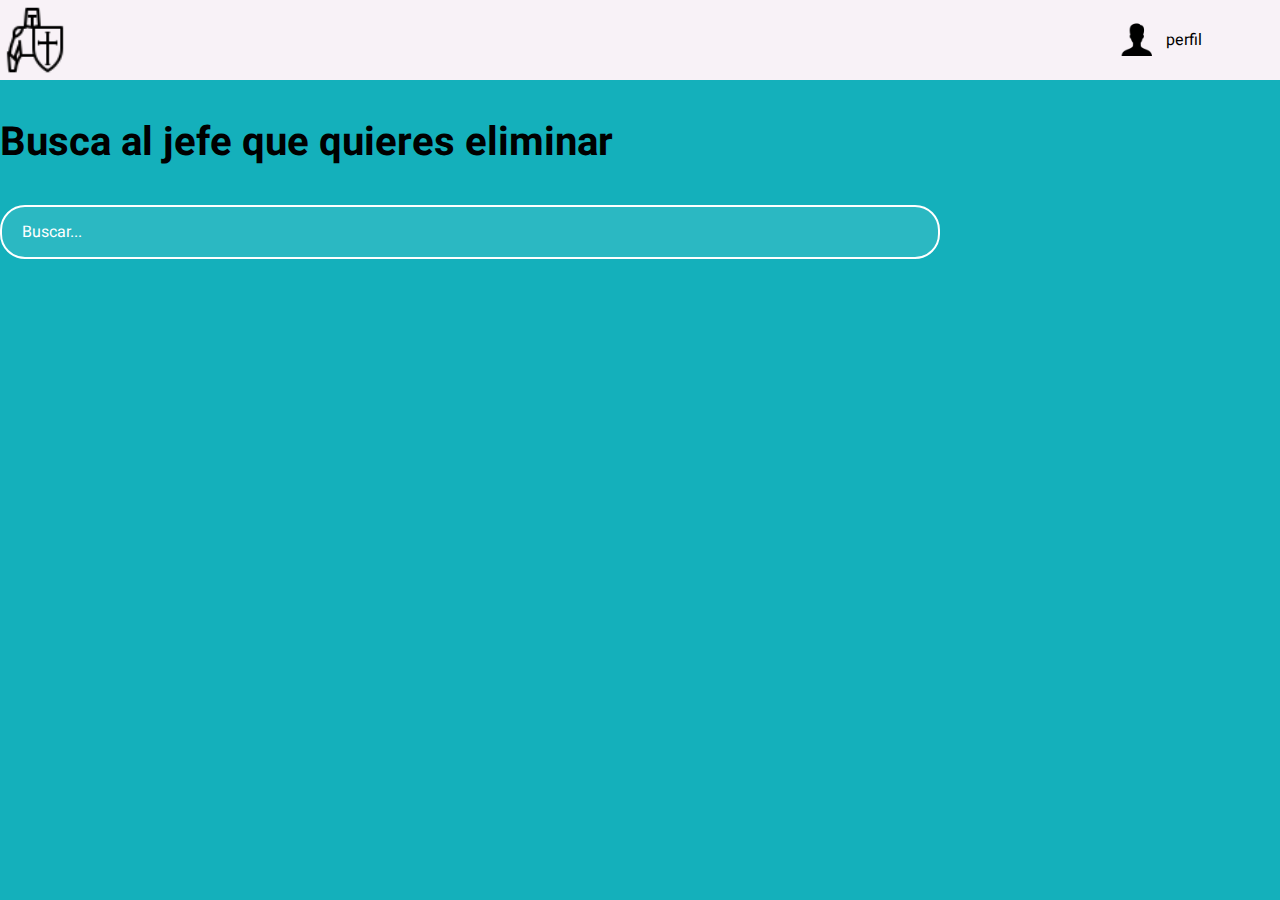
<file: index.html>
<!DOCTYPE html>
<htmllang="en">
<head>
    
    </style>
    <metacharset="UTF-8">
    <metaname="viewport"content="width=device-width, initial-scale=1.0">
    <title>Header</title>
    <link rel="preconnect" href="https://fonts.gstatic.com">
    <link href="https://fonts.googleapis.com/css2?family=Heebo:wght@500&display=swap" rel="stylesheet">
</head>
    <style>
        body{
            margin: 0px;
            background-color: rgb(20, 176, 187);
            font-family: 'Heebo', sans-serif;

        }
        .header{
            background-color: rgb(248, 242, 247);
            width: 100%;
            height: 80px;
            display: flex;
            justify-content: space-between;
            align-items: center;
        }
        .header__img{
            width: 70px;
        }

        .header__menu{
            margin-right: 70px;
        }

        .header__menu ul {
            display:none;
            list-style: none;
            padding: 0px;
            position: absolute;
            width: 100px;   
            text-align: right;
            margin: 0px 0px 0px -14px;
        }

        .header__menu:hover ul, ul:hover{
            display: block; 
        }

        .header__menu li {
            margin: 10px 0px;
        }

        
        .header__menu li a {
           color: black;
           text-decoration: none;
        }


        .header__menu li a:hover {
           
           text-decoration: underline;
        }

        .header__menu--profile{
            margin-right: 8px;
            display: flex;
            align-items: center;

        }

        .header__menu--profile img{
            margin-right: 10px;
            width: 40px;
            

        }


        
        .header__menu--profile p{
            margin: 0px;
            color: black;


        }

        .main {
            height: 300px;
        }

        .main__title{
            color: black;
            font-size: 40px;
        }

        .input {
            background-color: rgba(255,255,255, 0.1);
            border: 2px solid white;
            border-radius: 25px;
            color: black;
            font-family: 'Heebo', sans-serif;
            font-size: 16px;
            height: 50px;
            padding: 0px 20px;
            width: 70%;
        }

        ::placeholder{
            color: white;
        }
    </style>

<body>
 <header class="header">
    <img class="header__img" src="./knight.png" alt="">
    <div class="header__menu" >
     <div class="header__menu--profile">
       <img src="./usuario.png" alt="user">
       <p>perfil</p>
     </div>
     <ul>
         <li><a href="/">Cuenta</a></li>
         <li><a href="/">Cerrar sesión</a></li>
     </ul>
   </div>
 </header>
 
 <section class="main"> 
     <h2 class="main__title">Busca al jefe que quieres eliminar</h2>
     <input class="input" tipe="text" placeholder="Buscar...">
 </section>
</body>
</html>
</file>
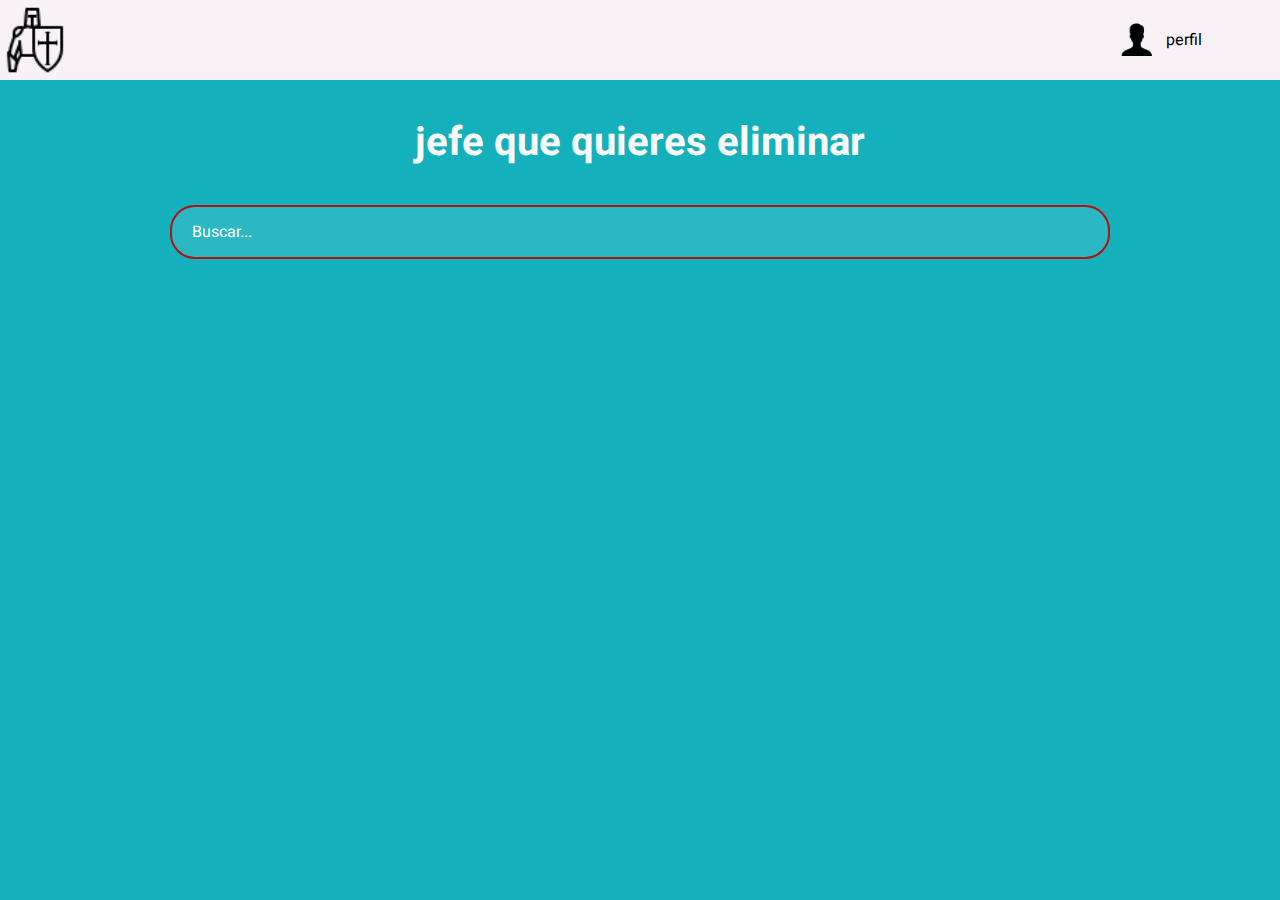
<file: components/header.html>
<!DOCTYPE html>
<htmllang="en">
<head>
    
    </style>
    <metacharset="UTF-8">
    <metaname="viewport"content="width=device-width, initial-scale= "1.0">
    <title>Header</title>
    <link rel="preconnect" href="https://fonts.gstatic.com">
    <link href="https://fonts.googleapis.com/css2?family=Heebo:wght@500&display=swap" rel="stylesheet">
</head>
    <style>
        body{
            margin: 0px;
            background-color: rgb(20, 176, 187);
            font-family: 'Heebo', sans-serif;

        }
        .header{
            background-color: rgb(248, 242, 247);
            width: 100%;
            height: 80px;
            display: flex;
            justify-content: space-between;
            align-items: center;
        }
        .header__img{
            width: 70px;
        }

        .header__menu{
            margin-right: 70px;
        }

        .header__menu ul {
            display:none;
            list-style: none;
            padding: 0px;
            position: absolute;
            width: 100px;   
            text-align: right;
            margin: 0px 0px 0px -14px;
        }

        .header__menu:hover ul, ul:hover{
            display: block; 
        }

        .header__menu li {
            margin: 10px 0px;
        }

        
        .header__menu li a {
           color: black;
           text-decoration: none;
        }


        .header__menu li a:hover {
           
           text-decoration: underline;
        }

        .header__menu--profile{
            margin-right: 8px;
            display: flex;
            align-items: center;

        }

        .header__menu--profile img{
            margin-right: 10px;
            width: 40px;
            

        }


        
        .header__menu--profile p{
            margin: 0px;
            color: black;


        }

        .main {
            height: 300px;
            text-align: center;
        }

        .main__title{
            color: rgb(250, 249, 249);
            font-size: 40px;
        }

        .input {
            background-color: rgba(255,255,255, 0.1);
            border: 2px solid rgb(177, 18, 18);
            border-radius: 25px;
            color: rgb(253, 250, 250);
            font-family: 'Heebo', sans-serif;
            font-size: 16px;
            height: 50px;
            padding: 0px 20px;
            width: 70%;
            
        }

        ::placeholder{
            color: white;
        }
    </style>

<body>
 <header class="header">
    <img class="header__img" src="../assets/knight.png" alt="">
    <div class="header__menu" >
     <div class="header__menu--profile">
       <img src="../assets/usuario.png" alt="user">
       <p>perfil</p>
     </div>
     <ul>
         <li><a href="/">Cuenta</a></li>
         <li><a href="/">Cerrar sesión</a></li>
     </ul>
   </div>
 </header>
 
 <section class="main"> 
     <h2 class="main__title">jefe que quieres eliminar</h2>
     <input class="input" tipe="text" placeholder="Buscar...">
 </section>
</body>
</html>
</file>
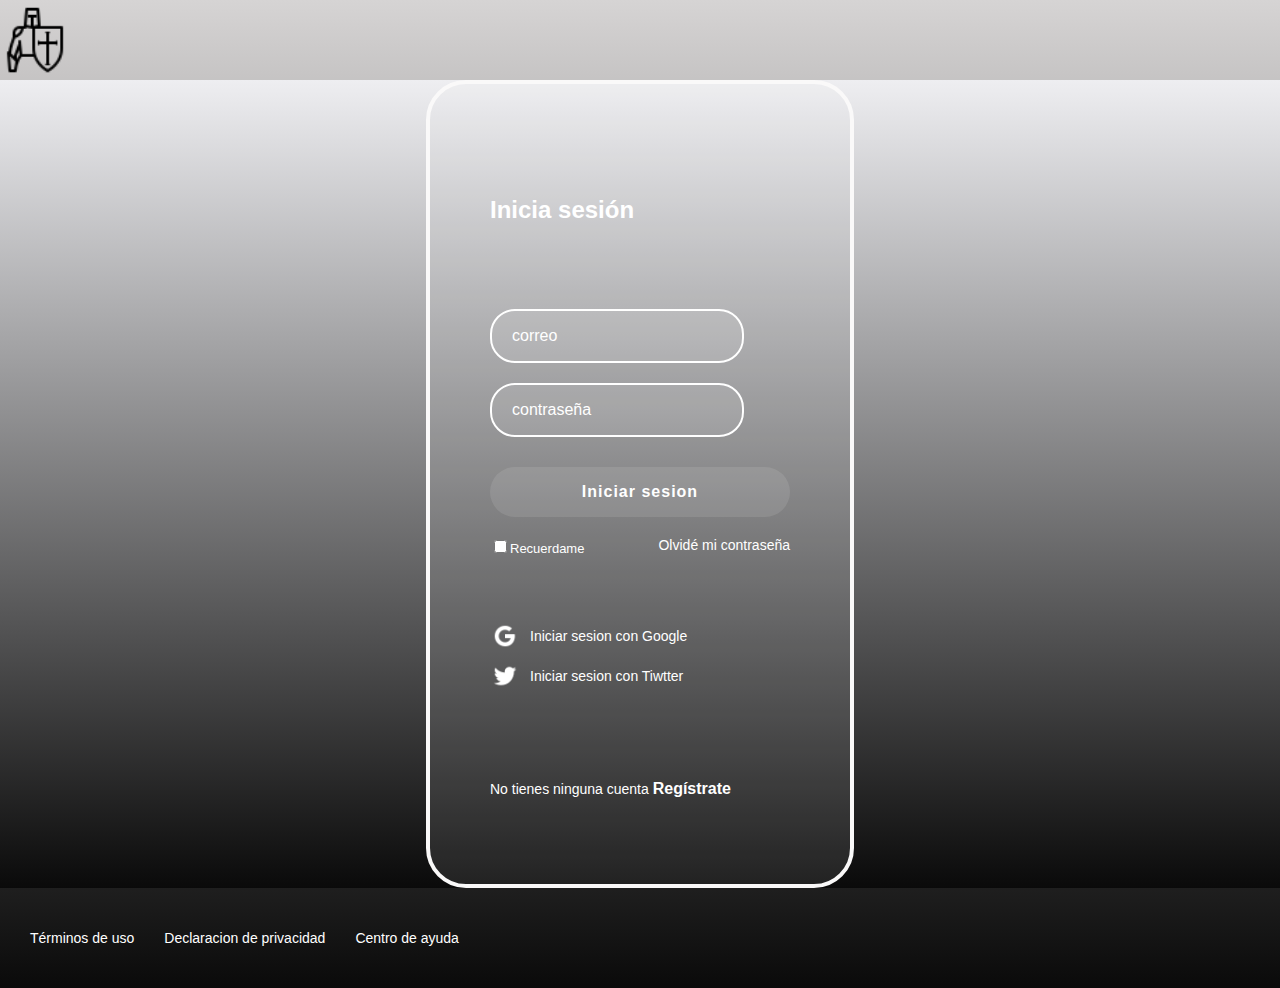
<file: components/iniciar-sesión.html>
<!DOCTYPE html>
<html lang="en">
<head>
    <meta charset="UTF-8">
    <meta name="viewport" content="width=device-width, initial-scale=1.0">
    <link rel="stylesheet" href="../styles.css">     
    <title>Document</title>
</head>

<body>
    <header class="header">
        <img class="header__img" src="/knight.png" alt="">

     </header>

     <section class="login">
          <section class="login_container">
              <h2>Inicia sesión</h2>
              <form class="login_container--form">
                  <input class="input" type="text" placeholder="correo">
                  <input class="input" type="password" placeholder="contraseña">
                  <button class="button">Iniciar sesion</button>
                  <div class="login_container--remember-me">
                      <label>
                          <input type="checkbox" name="" id="cbox1" value="checkbos">Recuerdame
                      </label>
                      <a href=" ">Olvidé mi contraseña</a>

                  </div>
              </form>
              <section class="login_container--social-media">
                  <div> <img src="../assets/google-icon.png" alt="Google">Iniciar sesion con Google</div>
                  <div> <img src="./../assets/twitter-icon.png" alt="Google">Iniciar sesion con Tiwtter</div>
              </section>
              <p class="login_container--register">No tienes ninguna cuenta <a href="">Regístrate</a></p>
          </section>

     </section>
     <footer class="footer">
         <a href="">Términos de uso</a>
         <a href="">Declaracion de privacidad</a>
         <a href="">Centro de ayuda</a>
     </footer>
</body>
</html>
</file>
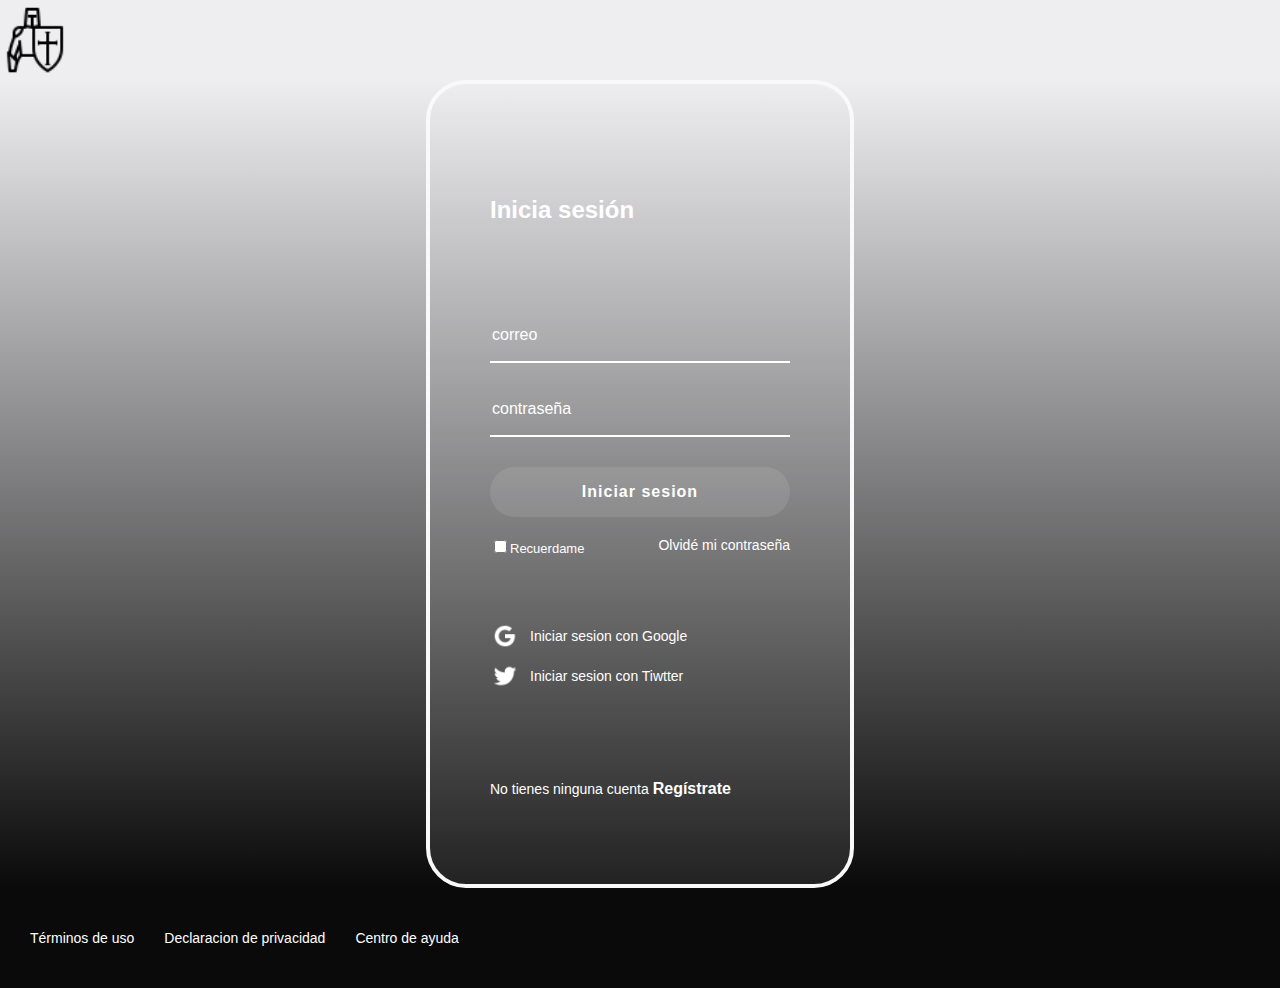
<file: maquetacion_login/iniciar-sesión.html>
<!DOCTYPE html>
<html lang="en">
<head>
    <meta charset="UTF-8">
    <meta name="viewport" content="width=device-width, initial-scale=1.0">
    <link rel="stylesheet" href="./styles.css">     
    <title>Document</title>
</head>

<body>
    <header class="header">
        <img class="header__img" src="/knight.png" alt="">

     </header>

     <section class="login">
          <section class="login_container">
              <h2>Inicia sesión</h2>
              <form class="login_container--form">
                  <input class="input" type="text" placeholder="correo">
                  <input class="input" type="password" placeholder="contraseña">
                  <button class="button">Iniciar sesion</button>
                  <div class="login_container--remember-me">
                      <label>
                          <input type="checkbox" name="" id="cbox1" value="checkbos">Recuerdame
                      </label>
                      <a href=" ">Olvidé mi contraseña</a>

                  </div>
              </form>
              <section class="login_container--social-media">
                  <div> <img src="./assets/google-icon.png" alt="Google">Iniciar sesion con Google</div>
                  <div> <img src="./assets/twitter-icon.png" alt="Google">Iniciar sesion con Tiwtter</div>
              </section>
              <p class="login_container--register">No tienes ninguna cuenta <a href="">Regístrate</a></p>
          </section>

     </section>
     <footer class="footer">
         <a href="">Términos de uso</a>
         <a href="">Declaracion de privacidad</a>
         <a href="">Centro de ayuda</a>
     </footer>
</body>
</html>
</file>
<file: styles.css>
body{
    margin: 0px;
    background-color: rgb(30, 98, 155);
    font-family: 'Heebo', sans-serif;

}
.header{
    background-color: #eef1ef;
    width: 100%;
    height: 80px;
    display: flex;
    justify-content: space-between;
    align-items: center;
}
.header__img{
    width: 70px;
}

.login{
    background: linear-gradient(#eeeef1, #0a0a0a );
    display: flex;
    align-items: center;
    justify-content: center;
    flex-direction: column;
    padding: 0px, 30px;
    min-height: calc(100vh - 200px); 
}
.login_container{
    background-color:rgba(247, 243, 243, 0.1);
    border: 4px solid rgb(250, 249, 249);
    border-radius: 40PX;
    color: white;
    padding: 60px 60px 40px;
    min-height: 700px;
    width: 300px;
    display: flex;
    justify-content: space-around;
    flex-direction: column; 
}
.login_container--form{
    display: flex;
    flex-direction: column;
}
.login_container--form label{
    font-size: 13px;
}
.login_container--remember-me{
    color: white;
    display: flex;
    justify-content: space-between;
    margin-top: 10px;
}
.login_container--remember-me a{
    color: white;
    font-size: 14px;
    text-decoration: none;
}
.login_container--remember-me a:hover{
text-decoration: underline  ;
}
.login_container--social-media > div {
display: flex;
align-items: center;
font-size: 14px;
margin-bottom: 10px;
}
.login_container--social-media > div > img{
width: 30px;
margin-right: 10px;
}
.login_container--register{
    font-size: 14px;

}

.login_container--register a {
    font-size: 16px;
    color: white;
    font-weight: bold;
    text-decoration: none;
}
.login_container--register a:hover {
    text-decoration: underline;
}
.input{
    background-color: transparent;
    border-left: 0px;
    border-top: 0px;
    border-right: 0px;
    border-bottom: 2px solid white;
    font-family: 'Heebo', sans-serif;
    font-size: 16px;
    margin-bottom: 20px;
    padding: 0px 20 px;
    outline: none;
    height: 50px;
}

::placeholder{
    color: white;
}
.button{
    background-color: rgba(255,255, 255, 0.1);
    border: none;
    border-radius: 25px;
    color: white;
    cursor: pointer;
    font-size: 16px;
    font-weight: bold;
    font-family: 'Heebo', sans-serif;
    height: 50px;
    letter-spacing: 1px;
    margin: 10px 0px;
}
.footer{
    background-color:transparent;
    display: flex;
    align-items:center;
    height: 100px;
    width: 100%;


}
.footer a{
    color: white;
    cursor: pointer;
    font-size: 14px;
    padding-left: 30px;
    text-decoration: none;
}
.footer a:hover{
    text-decoration: underline;     
}
@media only screen and (max-width: 600px){
    .login_container{
    background-color: transparent;
    border: none;
    padding: 0;
    width: 90%;
    }
}
body{
    margin: 0px;
    background: linear-gradient(rgb(214, 212, 212), #0a0a0a );
    font-family: 'Heebo', sans-serif;

}
.header{
    background-color:transparent;
    width: 100%;
    height: 80px;
    display: flex;
    justify-content: space-between;
    align-items: center;
}
.header__img{
    width: 70px;
}

.header__menu{
    margin-right: 70px;
}

.header__menu ul {
    display:none;
    list-style: none;
    padding: 0px;
    position: absolute;
    width: 100px;   
    text-align: right;
    margin: 0px 0px 0px -14px;
}

.header__menu:hover ul, ul:hover{
    display: block; 
}

.header__menu li {
    margin: 10px 0px;
}


.header__menu li a {
   color: black;
   text-decoration: none;
}


.header__menu li a:hover {
   
   text-decoration: underline;
}

.header__menu--profile{
    margin-right: 8px;
    display: flex;
    align-items: center;

}

.header__menu--profile img{
    margin-right: 10px;
    width: 40px;
    

}



.header__menu--profile p{
    margin: 0px;
    color: black;


}

.main {
    height: 300px;
}

.main__title{
    color: white;
    font-size: 40px;
    display: flex;
    align-items: center;
    justify-content: center;
}


.categories_title{

    color: white;
    font-size: 16px;
    position:absolute;
    padding-left: 30px;
    width: 100%;

}

.input {
    background-color: rgba(255,255,255, 0.1);
    border: 2px solid rgb(255, 255, 255);
    border-radius: 25px;
    color: black;
    font-family: 'Heebo', sans-serif;
    font-size: 16px;
    height: 50px;
    padding: 0px 20px;
    width: 70%;
    
    
}

::placeholder{
    color: white;
}

body{
    margin: 0px;
}

.carousel{
    width: 100%;
    overflow: scroll;
    padding: 30px;
    position: relative;
}
.caruosel__container{
    white-space: nowrap;
    margin: 70px 20px;
    padding-bottom: 10px;
}
.carousel-item{
    background-color: rgb(245, 239, 239);
    width: 200px;
    height: 250px;
    border-radius: 20px;
    overflow: hidden;
    margin-right: 10px;
    display: inline-block;
    cursor: pointer;
    transition: 450ms all;
    transform-origin: center left;
    position: relative;
   
}

.carousel-item:hover ~ .carousesl__item { 
   transform: translate3d(100px, 0, 0); 
}

.caruosel__container:hover .carousel-item{
  opacity: 0.2;
}

.caruosel__container:hover .carousel-item:hover{
  transform: scale(1.5);
  opacity: 2;
}

.carousel-item__img{
    width: 200px;
    height: 250px;
    object-fit: cover;
 }
 .carousel-item__details{
     background: linear-gradient(to top, rgba(0, 0, 0, 0.9) 10%,  rgba(0, 0, 0, 0.0) 100% );
     font-size: 10px;
     opacity: 0.5;
     transition: 450ms opacity;
     padding: 10x;
     position: absolute;
     top: 0;
     right: 0;
     left: 0;
     bottom: 0;
 }
</file>
<file: maquetacion_login/styles.css>
body{
    margin: 0px;
    background-color: rgb(20, 176, 187);
    font-family: 'Heebo', sans-serif;

}
.header{
    background-color: #eeeef1;
    width: 100%;
    height: 80px;
    display: flex;
    justify-content: space-between;
    align-items: center;
}
.header__img{
    width: 70px;
}

.login{
    background: linear-gradient(#eeeef1, #0a0a0a );
    display: flex;
    align-items: center;
    justify-content: center;
    flex-direction: column;
    padding: 0px, 30px;
    min-height: calc(100vh - 200px); 
}
.login_container{
    background-color:rgba(247, 243, 243, 0.1);
    border: 4px solid rgb(250, 249, 249);
    border-radius: 40PX;
    color: white;
    padding: 60px 60px 40px;
    min-height: 700px;
    width: 300px;
    display: flex;
    justify-content: space-around;
    flex-direction: column; 
}
.login_container--form{
    display: flex;
    flex-direction: column;
}
.login_container--form label{
    font-size: 13px;
}
.login_container--remember-me{
    color: white;
    display: flex;
    justify-content: space-between;
    margin-top: 10px;
}
.login_container--remember-me a{
    color: white;
    font-size: 14px;
    text-decoration: none;
}
.login_container--remember-me a:hover{
text-decoration: underline  ;
}
.login_container--social-media > div {
display: flex;
align-items: center;
font-size: 14px;
margin-bottom: 10px;
}
.login_container--social-media > div > img{
width: 30px;
margin-right: 10px;
}
.login_container--register{
    font-size: 14px;

}

.login_container--register a {
    font-size: 16px;
    color: white;
    font-weight: bold;
    text-decoration: none;
}
.login_container--register a:hover {
    text-decoration: underline;
}
.input{
    background-color: transparent;
    border-left: 0px;
    border-top: 0px;
    border-right: 0px;
    border-bottom: 2px solid white;
    font-family: 'Heebo', sans-serif;
    font-size: 16px;
    margin-bottom: 20px;
    padding: 0px 20 px;
    outline: none;
    height: 50px;
}

::placeholder{
    color: white;
}
.button{
    background-color: rgba(255,255, 255, 0.1);
    border: none;
    border-radius: 25px;
    color: white;
    cursor: pointer;
    font-size: 16px;
    font-weight: bold;
    font-family: 'Heebo', sans-serif;
    height: 50px;
    letter-spacing: 1px;
    margin: 10px 0px;
}
.footer{
    background-color:#0a0a0a;
    display: flex;
    align-items:center;
    height: 100px;
    width: 100%;


}
.footer a{
    color: white;
    cursor: pointer;
    font-size: 14px;
    padding-left: 30px;
    text-decoration: none;
}
.footer a:hover{
    text-decoration: underline;     
}
@media only screen and (max-width: 600px){
    .login_container{
    background-color: transparent;
    border: none;
    padding: 0;
    width: 90%;
    }
}
</file>
